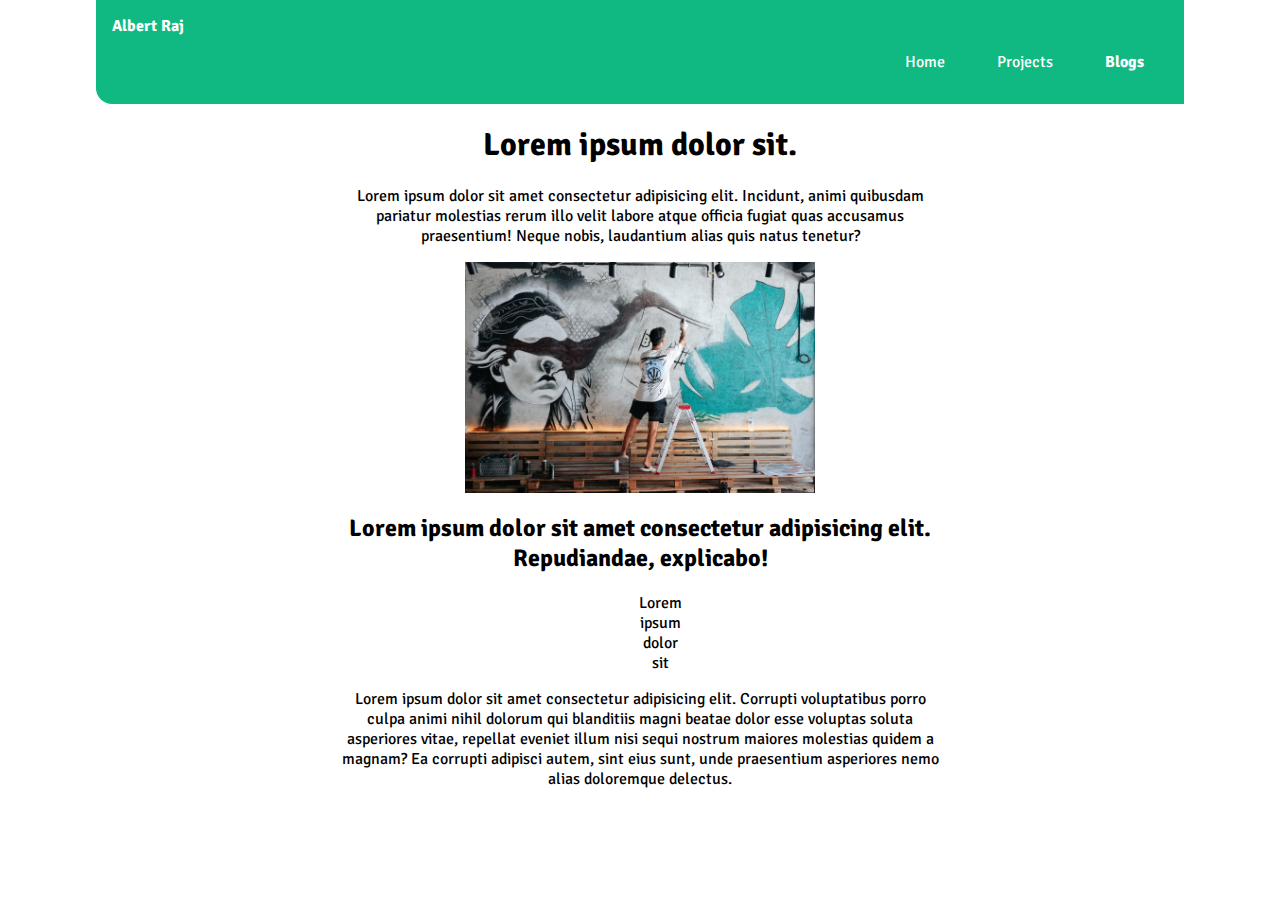
<file: blog1.html>
<!DOCTYPE html>
<html lang="en">
<head>
    <meta charset="UTF-8">
    <meta name="viewport" content="width=device-width, initial-scale=1.0">
    <title>Blog 1</title>
    <link rel="stylesheet" href="/style.css">
</head>
<body>
    <nav class="navigation container">
        <div class="nav-brand">Albert Raj</div>
        <ul class="list-non-bullet nav-pills">
            <li class="list-item-inline">
                <a class="link " href="/">Home</a>
            </li>
            <li class="list-item-inline">
                <a class="link" href="/project.html">Projects</a>
            </li>
            <li class="list-item-inline">
                <a class="link link-active" href="/blogs.html">Blogs</a>
            </li>
        </ul>
     </nav>
     <main class="container-center">
        <h1>Lorem ipsum dolor sit.</h1>
        <p>Lorem ipsum dolor sit amet consectetur adipisicing elit. Incidunt, animi quibusdam pariatur molestias rerum illo velit labore atque officia fugiat quas accusamus praesentium! Neque nobis, laudantium alias quis natus tenetur?</p>
        <img class="blog-img" src="./images/pic1.avif" alt="image of a boy painting a wall">
        <h2>Lorem ipsum dolor sit amet consectetur adipisicing elit. Repudiandae, explicabo!</h2>
        <ul class="list-non-bullet ">
            <li>Lorem </li>
            <li>ipsum</li>
            <li>dolor</li>
            <li>sit</li>
        </ul>
        <p>Lorem ipsum dolor sit amet consectetur adipisicing elit. Corrupti voluptatibus porro culpa animi nihil dolorum qui blanditiis magni beatae dolor esse voluptas soluta asperiores vitae, repellat eveniet illum nisi sequi nostrum maiores molestias quidem a magnam? Ea corrupti adipisci autem, sint eius sunt, unde praesentium asperiores nemo alias doloremque delectus.</p>
     </main>
</body>
</html>
</file>
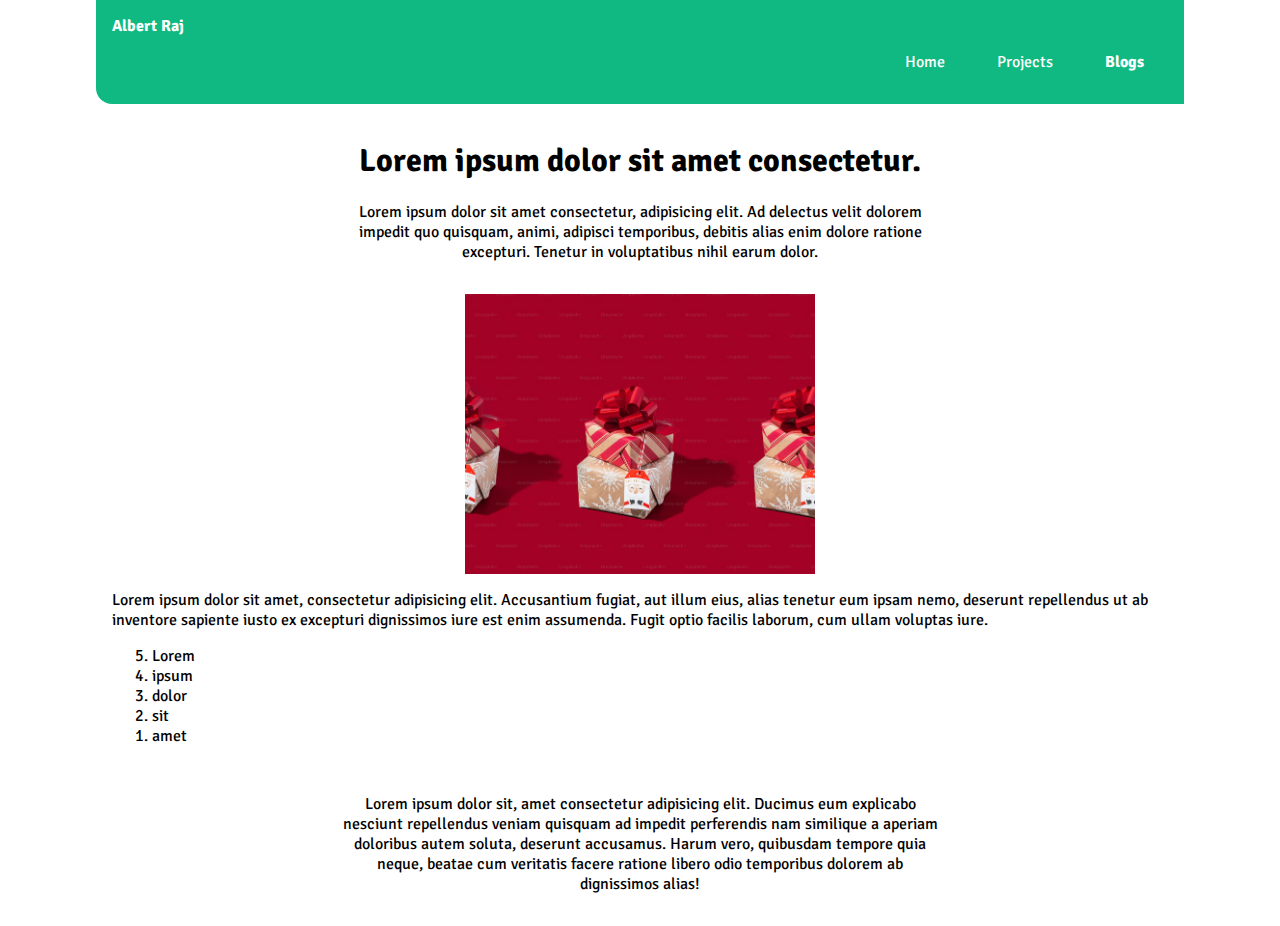
<file: blog2.html>
<!DOCTYPE html>
<html lang="en">
<head>
    <meta charset="UTF-8">
    <meta name="viewport" content="width=device-width, initial-scale=1.0">
    <title>Blog-2</title>
    <link rel="stylesheet" href="/style.css">
</head>
<body>
    <nav class="navigation container">
        <div class="nav-brand">Albert Raj</div>
        <ul class="list-non-bullet nav-pills">
            <li class="list-item-inline">
                <a class="link " href="/">Home</a>
            </li>
            <li class="list-item-inline">
                <a class="link" href="/project.html">Projects</a>
            </li>
            <li class="list-item-inline">
                <a class="link link-active" href="/blogs.html">Blogs</a>
            </li>
        </ul>
     </nav>
     <section class="container-center">
        <h1>Lorem ipsum dolor sit amet consectetur.</h1>
        <p>Lorem ipsum dolor sit amet consectetur, adipisicing elit. Ad delectus velit dolorem impedit quo quisquam, animi, adipisci temporibus, debitis alias enim dolore ratione excepturi. Tenetur in voluptatibus nihil earum dolor.</p>
     </section>
     <section class="container">
        <img class="blog-img"  src="/images/pic2.avif" alt="image of gift box">
        <p>Lorem ipsum dolor sit amet, consectetur adipisicing elit. Accusantium fugiat, aut illum eius, alias tenetur eum ipsam nemo, deserunt repellendus ut ab inventore sapiente iusto ex excepturi dignissimos iure est enim assumenda. Fugit optio facilis laborum, cum ullam voluptas iure.</p>
        <ol reversed>
            <li>Lorem</li>
            <li>ipsum</li>
            <li>dolor</li>
            <li>sit</li>
            <li>amet</li>
        </ul>
     </section>
     <section class="container-center">
        <p>Lorem ipsum dolor sit, amet consectetur adipisicing elit. Ducimus eum explicabo nesciunt repellendus veniam quisquam ad impedit perferendis nam similique a aperiam doloribus autem soluta, deserunt accusamus. Harum vero, quibusdam tempore quia neque, beatae cum veritatis facere ratione libero odio temporibus dolorem ab dignissimos alias!</p>
     </section>
</body>
</html>
</file>
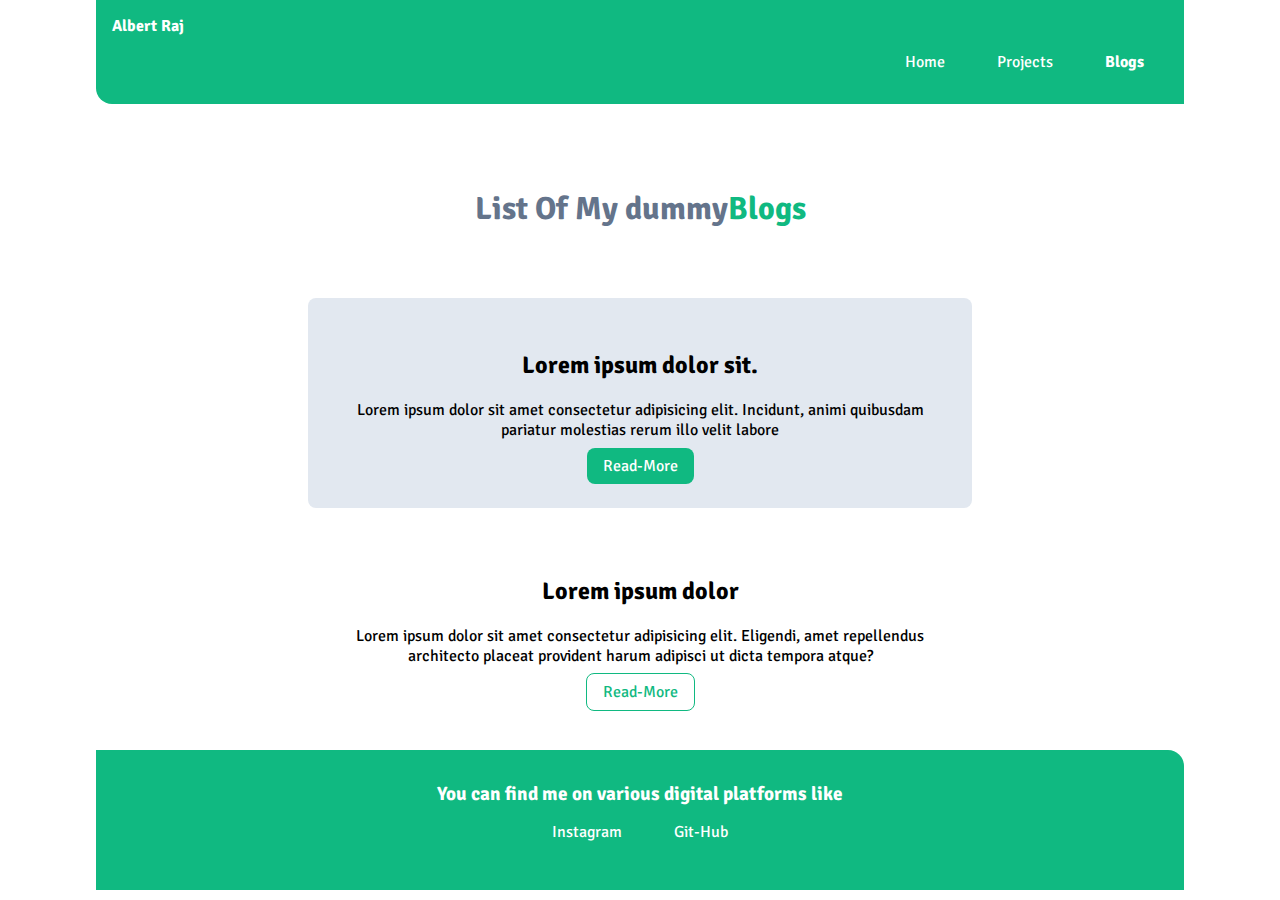
<file: blogs.html>
<!DOCTYPE html>
<html lang="en">
<head>
   <meta charset="UTF-8">
   <meta name="viewport" content="width=device-width, initial-scale=1.0">
   <title>Albert | Home</title>
   <link rel="stylesheet" href="./style.css">
</head>
<body>
   <nav class="navigation container">
      <div class="nav-brand">Albert Raj</div>
      <ul class="list-non-bullet nav-pills">
          <li class="list-item-inline">
              <a class="link " href="/">Home</a>
          </li>
          <li class="list-item-inline">
              <a class="link" href="/project.html">Projects</a>
          </li>
          <li class="list-item-inline">
              <a class="link link-active" href="/blogs.html">Blogs</a>
          </li>
      </ul>
   </nav>
   <header class="hero space">
    <h1 class="hero-heading" >List Of My dummy<span class="hero-inverted">Blogs</span></h1>

</header>
<section class="container-center ow space">
      <h2>Lorem ipsum dolor sit.</h2>
      <p>Lorem ipsum dolor sit amet consectetur adipisicing elit. Incidunt, animi quibusdam pariatur molestias rerum illo velit labore</p>
      <a href="/blog1.html" class="link-primary link">Read-More</a>
</section>
<section class="container-center container space"> 
    <h2>Lorem ipsum dolor</h2>
    <p>Lorem ipsum dolor sit amet consectetur adipisicing elit. Eligendi, amet repellendus architecto placeat provident harum adipisci ut dicta tempora atque?</p>
    <a href="/blog2.html" class="link link-secondary">Read-More</a>
</section>
<footer class="footer space">
    <div class="footer-header">You can find me on various digital platforms like</div>
    <ul class="list-non-bullet">
       <li class="list-item-inline"> <a class="link" href="https://www.instagram.com/albertraj_13/">Instagram</a></li>
       <li class="list-item-inline"> <a class="link" href="https://github.com/AlbertRaj-12">Git-Hub</a></li>
     </ul>
  </footer>
</body> 
</html>
</file>
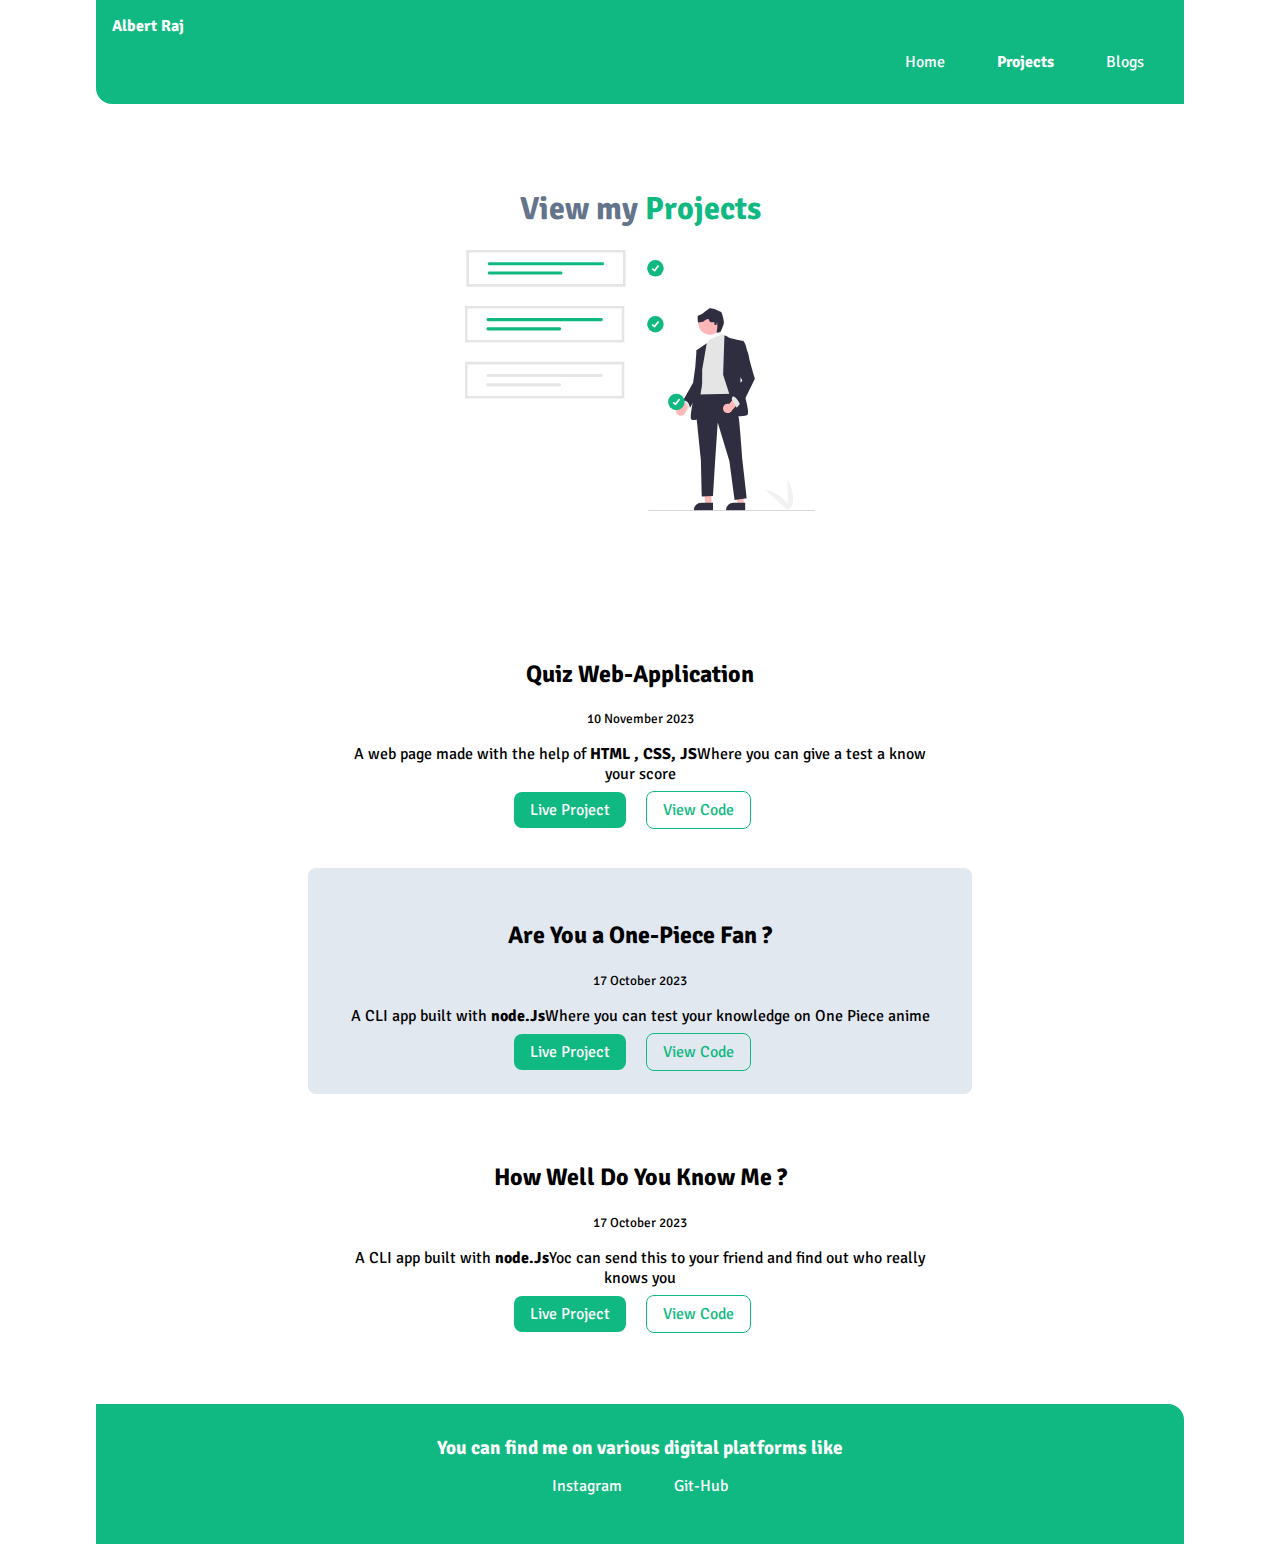
<file: project.html>
<!DOCTYPE html>
<html lang="en">
  <head>
    <meta charset="UTF-8" />
    <meta name="viewport" content="width=device-width, initial-scale=1.0" />
    <title>Albert | Project</title>
    <link rel="stylesheet" href="./style.css" />
  </head>
  <body>
    <nav class="navigation container">
      <div class="nav-brand">Albert Raj</div>
      <ul class="list-non-bullet nav-pills">
        <li class="list-item-inline">
          <a class="link" href="/">Home</a>
        </li>
        <li class="list-item-inline">
          <a class="link link-active" href="/">Projects</a>
        </li>
        <li class="list-item-inline">
          <a class="link" href="/blogs.html">Blogs</a>
        </li>
      </ul>
    </nav>

    <header class="hero space">
      <h1 class="hero-heading">
        View my <span class="hero-inverted"> Projects</span>
      </h1>
      <img class="hero-img" src="images/project.svg" alt="" />
    </header>

    <ul reversed class=" space list-non-bullet">
      <li class="container-center space " >
        <h2>Quiz Web-Application</h2>
        <small>10 November 2023</small>
        <p>A web page made with the help of <strong>HTML , CSS, JS</strong>Where you can give a test a know your score</p>
        <a class="link link-primary" href="https://tiny-donut-855e95.netlify.app/">Live Project</a>
        <a class="link link-secondary" href="https://github.com/AlbertRaj-12/quiz">View Code</a>
    </li>

        <li class="container-center space ow" >
            <h2>Are You a One-Piece Fan ?</h2>
            <small>17 October 2023</small>
            <p>A CLI app built with <strong>node.Js</strong>Where you can test your knowledge on One Piece anime </p>
            <a class="link link-primary" href="https://replit.com/@AlbertRaj2/One-Piece?embed=1&output=1">Live Project</a>
            <a class="link link-secondary" href="https://replit.com/@AlbertRaj2/One-Piece?embed=1&output=1#index.js">View Code</a>
        </li>

        <li class="container-center space" >
            <h2>How Well Do You Know Me ?</h2>
            <small>17 October 2023</small>
            <p>A CLI app built with <strong>node.Js</strong>Yoc can send this to your friend and find out who really knows you</p>
            <a class="link link-primary" href="https://replit.com/@AlbertRaj2/you-know-me?embed=1&output=1">Live Project</a>
            <a class="link link-secondary" href="https://replit.com/@AlbertRaj2/you-know-me?embed=1&output=1#index.js">View Code</a>
        </li>

    </ul>

    <footer class="footer space">
      <div class="footer-header">You can find me on various digital platforms like</div>
      <ul class="list-non-bullet">
         <li class="list-item-inline"> <a class="link" href="https://www.instagram.com/albertraj_13/">Instagram</a></li>
         <li class="list-item-inline"> <a class="link" href="https://github.com/AlbertRaj-12">Git-Hub</a></li>
       </ul>
    </footer>
  </body>
</html>
</file>
<file: style.css>
@import url('https://fonts.googleapis.com/css2?family=Signika:wght@400;700&display=swap');

:root{
    --primary-color: #10b981;
    --dark-gray:#64748b;
    --off-white:#e2e8f0;
}
body{
    font-family: 'Signika', sans-serif;
    margin: 0 auto;
    padding: 0;
    max-width: 85%;
    width: 100%;
}

 hr{
    margin: 2rem 0rem
 }
.container{
    padding: 0rem 1rem;
}
.container-center{
    margin: auto;
    max-width: 600px ;
    text-align: center;
}
/* Links */
.link{
    text-decoration: none;
    padding: 0.5rem 1rem;
    border-radius: 0.5rem;
}
.link-primary{
    background-color: var(--primary-color);
    color: white;
    
}
.link-secondary{
    color: var(--primary-color);
    border: 0.5rem;
    border: 1px solid var(--primary-color);
    margin: 0rem 1rem;
}

/* Lists */

.list-non-bullet{
    list-style-type: none;
}
.list-item-inline{
    display: inline;
    padding: 0rem 0.5rem;
}

/* Navigation */

.navigation{
    background-color: var(--primary-color);
    color: white;
    padding: 1rem;
    border-bottom-left-radius: 1rem;
}
.nav-pills{
    text-align: right;
}
.navigation .nav-brand{
    font-weight: 700;
}
.navigation .link{
    color: white;
}
.navigation .link-active{
    font-weight: bold;
}

/* header */

.hero .hero-img{
    max-width: 350px;
    margin: auto;
    display: block;
}
.blog-img{
    max-width: 350px;
    margin: auto;
    display: block;
}
.hero .hero-heading{
    padding-top: 1rem;
    color: var(--dark-gray);
    text-align: center;
}
.hero .hero-heading .hero-inverted{
    color: var(--primary-color);
    font-weight: bold;
}

/* section */
section{
    padding: 1rem;
}
.section h1{
  text-align: center;

}
.ow{
    background-color: var(--off-white);
    border-radius: 8px ;
}

/* Footer */
.footer{
    background-color: var(--primary-color);
    text-align: center;
    color: white;
    padding: 2rem 1rem;
    border-top-right-radius: 1rem;
}
.footer .footer-header{
    font-weight: bold;
    font-size: larger;
}
.footer .link{
    color: white;
}
.footer ul{
    padding-inline-start: 0px
}
.space{
    padding: 2rem;
    margin-top: 1rem;
}
</file>
